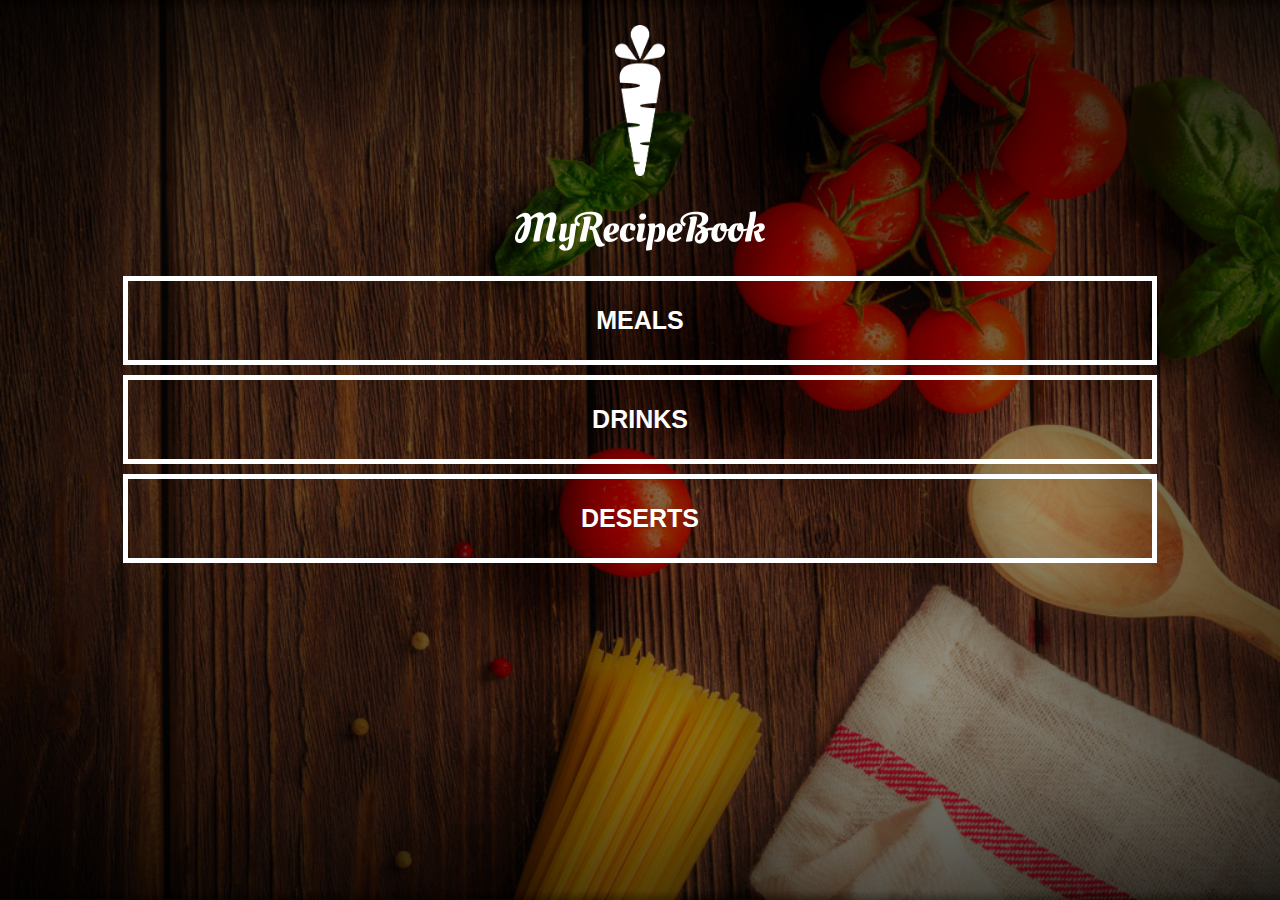
<file: index.html>
<!DOCTYPE html>
<html>
    <head>
     <title>My Recipe Book</title>
     <link rel="stylesheet" href="style.css">
    </head>

    <body class="body-home">
      <div id="home">

        <img src="images/logo-img.png" id="home-logo-img">
        <img src="images/logo-text.png" id="home-logo-text">
          <div class="home-menu">
              <a href="meals.html" class="home-menu-item">
                  <p>Meals</p>
              </a>

              <a href="drinks.html" class="home-menu-item">
                <p>Drinks</p>
            </a>

            <a href="deserts.html" class="home-menu-item">
                <p>Deserts</p>
            </a>
          </div>
      </div>
    </body>
</html>
</file>
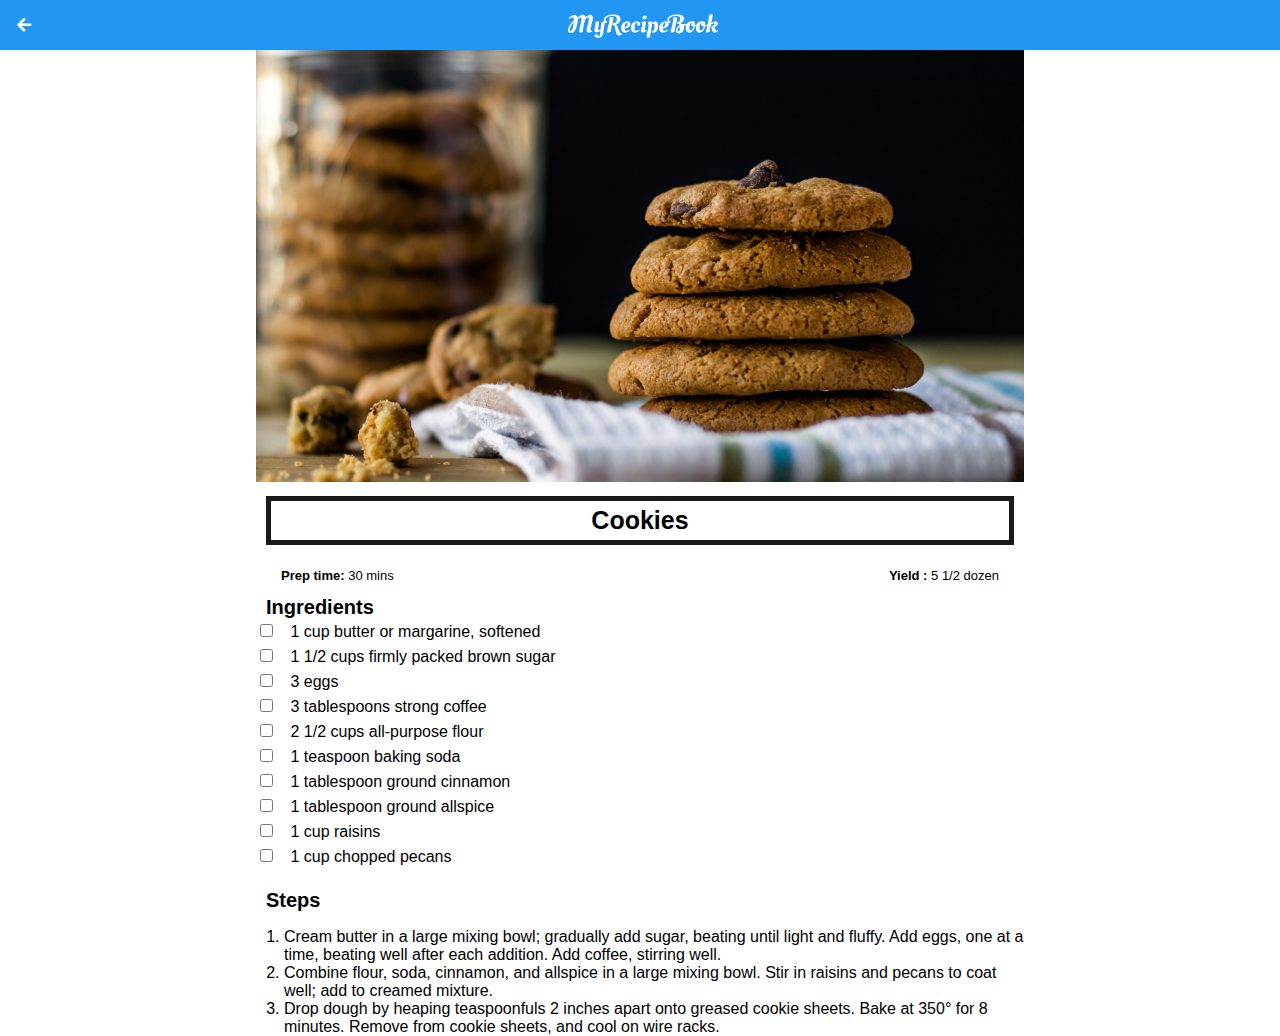
<file: cookies.html>
<!DOCTYPE html>
<html>
    <head>
     <title>My Recipe Book | Meals | Cookies</title>
     <link rel="stylesheet" href="style.css">
     <link rel="stylesheet" href="fontAwesome/css/all.css">
    </head>

    <body class="body-recipes">

        <div class="header">
            <a href="meals.html">
                <i class="fas fa-arrow-left"></i>
            </a>

            <img src="images/logo-text.png">
        </div>

        <div id="recipe">

            <div class="recipe-details">
                <img src="images/cookies.png">

                <h1>Cookies</h1>

                <div class="recipe-details-info">
                    <p><b>Prep time: </b>30 mins</p>
                    <p style="float: right;"><b>Yield : </b>5 1/2 dozen</p>
                </div>

                <div class="recipe-details-ingredients">
                    <h2>Ingredients</h2>

                    <input id="check-01" type="checkbox">
                    <label for="check-01">1 cup butter or margarine, softened</label>
                    <br>
                    <input id="check-02" type="checkbox">
                    <label for="check-02">1 1/2 cups firmly packed brown sugar</label>
                    <br>
                    <input id="check-03" type="checkbox">
                    <label for="check-03">3 eggs</label>
                    <br>
                    <input id="check-04" type="checkbox">
                    <label for="check-04">3 tablespoons strong coffee</label>
                    <br>
                    <input id="check-05" type="checkbox">
                    <label for="check-05">2 1/2 cups all-purpose flour</label>
                    <br>
                    <input id="check-05" type="checkbox">
                    <label for="check-05">1 teaspoon baking soda</label>
                    <br>
                    <input id="check-05" type="checkbox">
                    <label for="check-05">1 tablespoon ground cinnamon</label>
                    <br>
                    <input id="check-05" type="checkbox">
                    <label for="check-05">1 tablespoon ground allspice</label>
                    <br>
                    <input id="check-05" type="checkbox">
                    <label for="check-05">1 cup raisins</label>
                    <br>
                    <input id="check-05" type="checkbox">
                    <label for="check-05">1 cup chopped pecans</label>
                   </div>

                   <div class="recipe-details-steps">
                       <h2>Steps</h2>

                       <ol>
                           <li>Cream butter in a large mixing bowl; gradually add sugar, beating until light and fluffy.
                             Add eggs, one at a time, beating well after each addition. Add coffee, stirring well.</li>
                           <li>Combine flour, soda, cinnamon, and allspice in a large mixing bowl. Stir in raisins and
                            pecans to coat well; add to creamed mixture.</li>
                           <li>Drop dough by heaping teaspoonfuls 2 inches apart onto greased cookie sheets.
                            Bake at 350° for 8 minutes. Remove from cookie sheets, and cool on wire racks.</li>
                       </ol>
                   </div>
                </div>

        </div>
    </body>
</html>
</file>
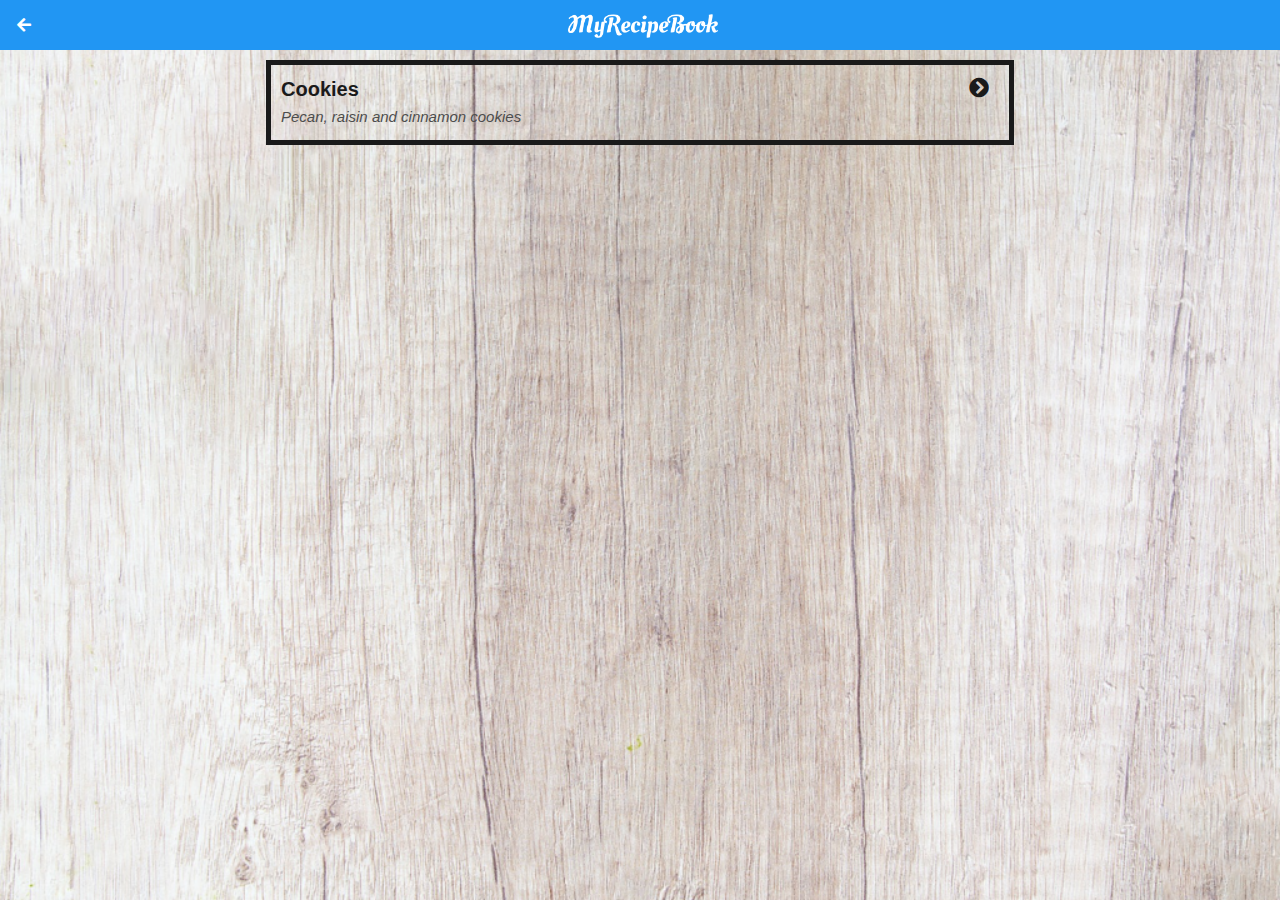
<file: deserts.html>
<!DOCTYPE html>
<html>
    <head>
     <title>My Recipe Book | Deserts</title>
     <link rel="stylesheet" href="style.css">
     <link rel="stylesheet" href="fontAwesome/css/all.css">
    </head>

    <body class="body-meals">

        <div class="header">
            <a href="index.html">
                <i class="fas fa-arrow-left"></i>
            </a>

            <img src="images/logo-text.png">
        </div>

      <div id="meals">

          <div class="meals-list">
              
              <a href="cookies.html">
                  <div class="meals-list-item">
                      <h1>Cookies<i class="fas fa-chevron-circle-right"></i></h1>

                      <p>Pecan, raisin and cinnamon cookies</p>
                  </div>
              </a>
          </div>

      </div>
    </body>
</html>
</file>
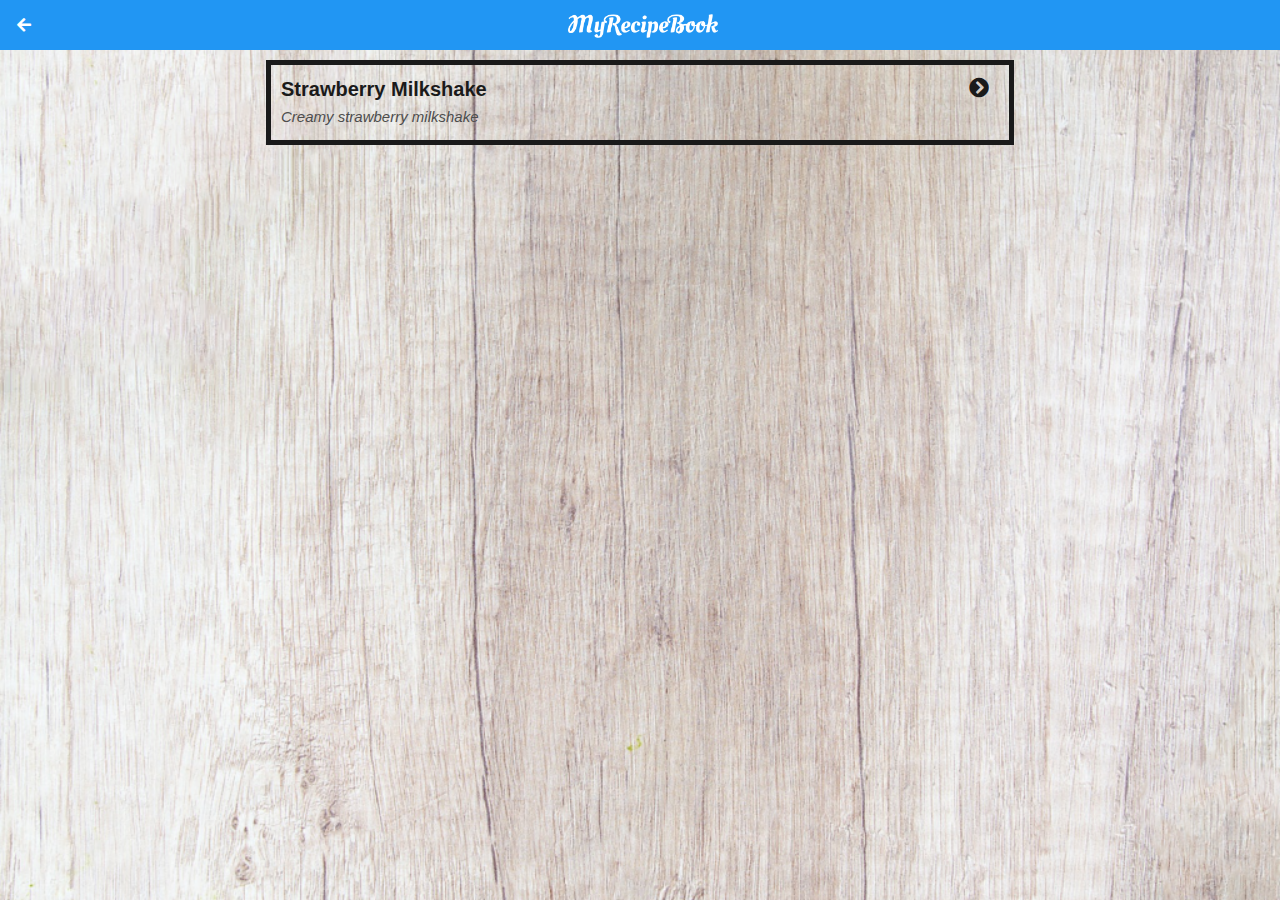
<file: drinks.html>
<!DOCTYPE html>
<html>
    <head>
     <title>My Recipe Book | Drinks</title>
     <link rel="stylesheet" href="style.css">
     <link rel="stylesheet" href="fontAwesome/css/all.css">
    </head>

    <body class="body-meals">

        <div class="header">
            <a href="index.html">
                <i class="fas fa-arrow-left"></i>
            </a>

            <img src="images/logo-text.png">
        </div>

      <div id="meals">

          <div class="meals-list">
              
              <a href="strawberrymilkshake.html">
                  <div class="meals-list-item">
                      <h1>Strawberry Milkshake<i class="fas fa-chevron-circle-right"></i></h1>

                      <p>Creamy strawberry milkshake</p>
                  </div>
              </a>
          </div>

      </div>
    </body>
</html>
</file>
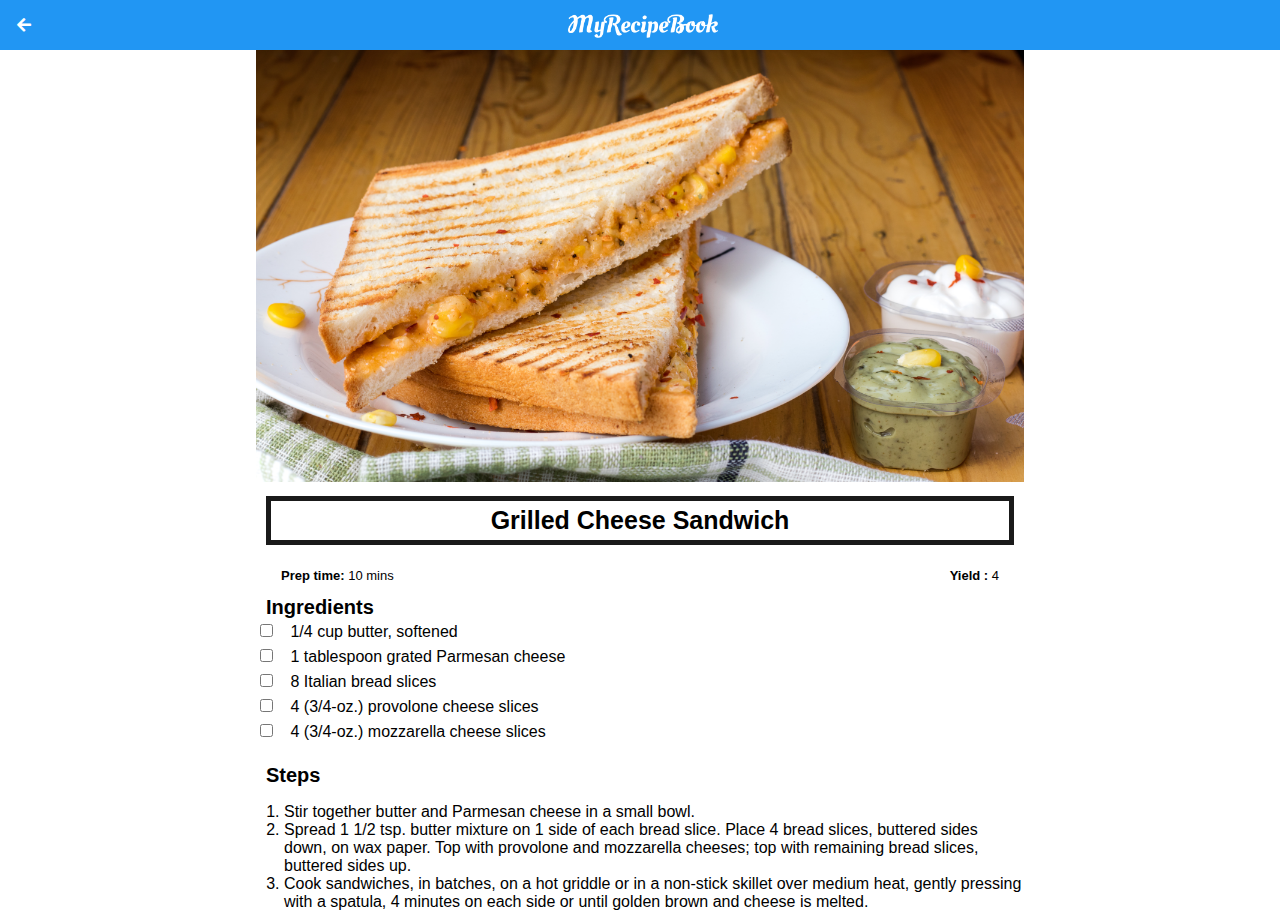
<file: grilledcheese.html>
<!DOCTYPE html>
<html>
    <head>
     <title>My Recipe Book | Meals | Grilled Cheese</title>
     <link rel="stylesheet" href="style.css">
     <link rel="stylesheet" href="fontAwesome/css/all.css">
    </head>

    <body class="body-recipes">

        <div class="header">
            <a href="meals.html">
                <i class="fas fa-arrow-left"></i>
            </a>

            <img src="images/logo-text.png">
        </div>

        <div id="recipe">

            <div class="recipe-details">
                <img src="images/grilledCheese.png">

                <h1>Grilled Cheese Sandwich</h1>

                <div class="recipe-details-info">
                    <p><b>Prep time: </b>10 mins</p>
                    <p style="float: right;"><b>Yield : </b>4</p>
                </div>

                <div class="recipe-details-ingredients">
                    <h2>Ingredients</h2>

                    <input id="check-01" type="checkbox">
                    <label for="check-01">1/4 cup butter, softened</label>
                    <br>
                    <input id="check-02" type="checkbox">
                    <label for="check-02">1 tablespoon grated Parmesan cheese</label>
                    <br>
                    <input id="check-03" type="checkbox">
                    <label for="check-03">8 Italian bread slices</label>
                    <br>
                    <input id="check-04" type="checkbox">
                    <label for="check-04">4 (3/4-oz.) provolone cheese slices</label>
                    <br>
                    <input id="check-05" type="checkbox">
                    <label for="check-05">4 (3/4-oz.) mozzarella cheese slices</label>
                   </div>

                   <div class="recipe-details-steps">
                       <h2>Steps</h2>

                       <ol>
                           <li>Stir together butter and Parmesan cheese in a small bowl.</li>
                           <li>Spread 1 1/2 tsp. butter mixture on 1 side of each bread slice. Place 4 bread slices,
                               buttered sides down, on wax paper. Top with provolone and mozzarella cheeses;
                               top with remaining bread slices, buttered sides up.</li>
                           <li>Cook sandwiches, in batches, on a hot griddle or in a non-stick skillet over medium heat,
                               gently pressing with a spatula, 4 minutes on each side or until golden brown and 
                               cheese is melted.</li>
                       </ol>
                   </div>
                </div>

        </div>
    </body>
</html>
</file>
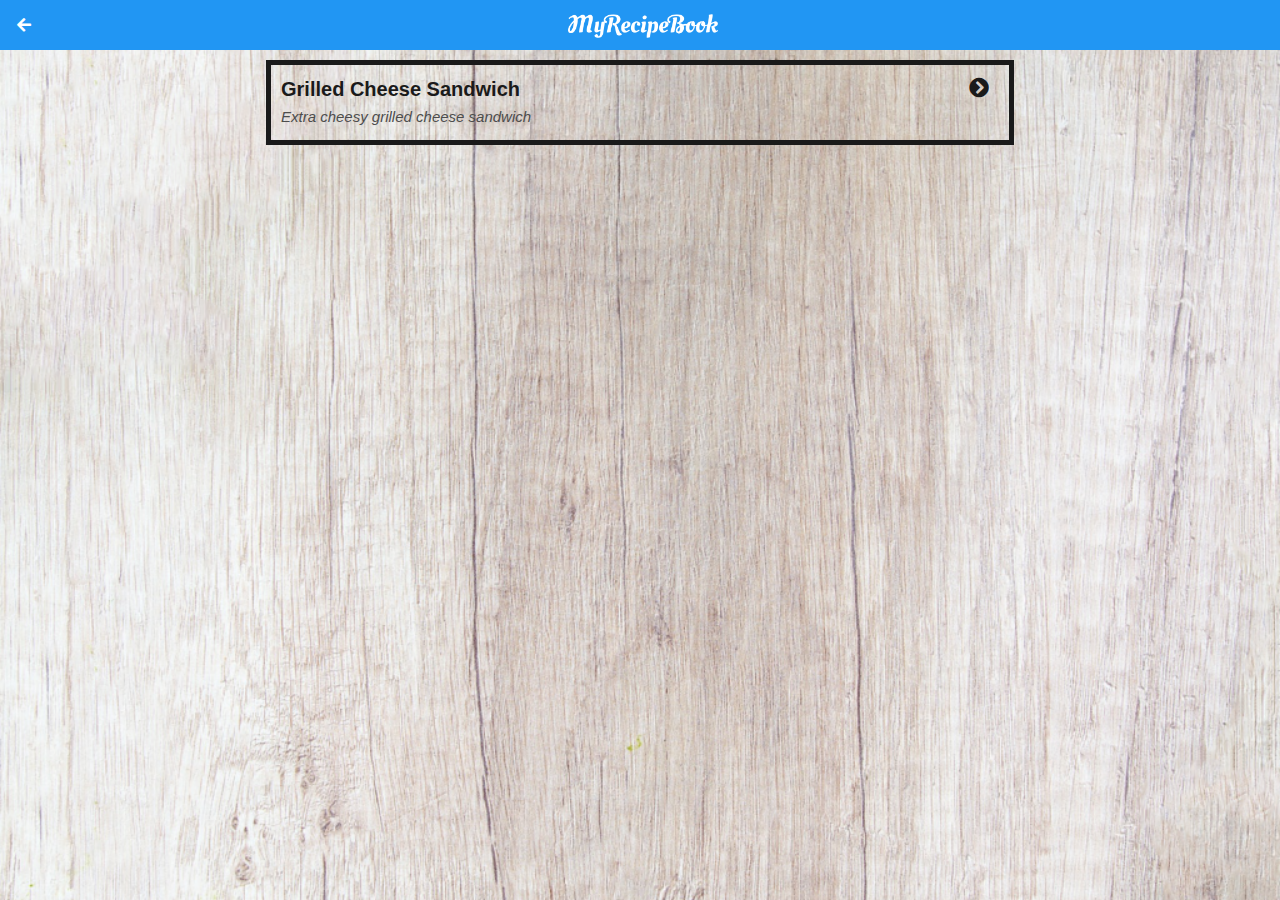
<file: meals.html>
<!DOCTYPE html>
<html>
    <head>
     <title>My Recipe Book | Meals</title>
     <link rel="stylesheet" href="style.css">
     <link rel="stylesheet" href="fontAwesome/css/all.css">
    </head>

    <body class="body-meals">

        <div class="header">
            <a href="index.html">
                <i class="fas fa-arrow-left"></i>
            </a>

            <img src="images/logo-text.png">
        </div>

      <div id="meals">

          <div class="meals-list">

              <a href="grilledcheese.html">
                  <div class="meals-list-item">
                      <h1>Grilled Cheese Sandwich <i class="fas fa-chevron-circle-right"></i></h1>

                      <p>Extra cheesy grilled cheese sandwich</p>
                  </div>
              </a>
          </div>

      </div>
    </body>
</html>
</file>
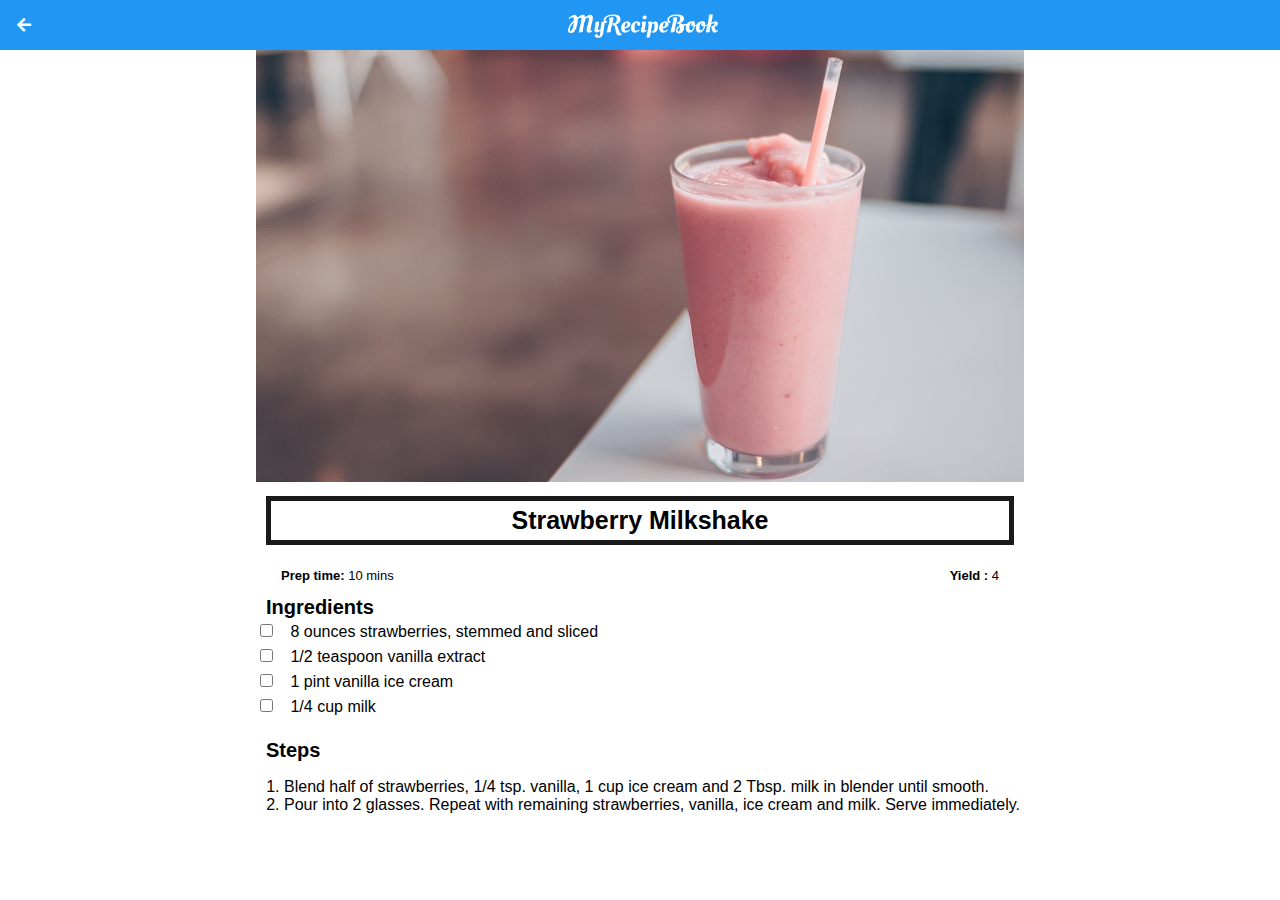
<file: strawberrymilkshake.html>
<!DOCTYPE html>
<html>
    <head>
     <title>My Recipe Book | Meals | strawberryMilkshake</title>
     <link rel="stylesheet" href="style.css">
     <link rel="stylesheet" href="fontAwesome/css/all.css">
    </head>

    <body class="body-recipes">

        <div class="header">
            <a href="meals.html">
                <i class="fas fa-arrow-left"></i>
            </a>

            <img src="images/logo-text.png">
        </div>

        <div id="recipe">

            <div class="recipe-details">
                <img src="images/strawberryMilkshake.png">

                <h1>Strawberry Milkshake</h1>

                <div class="recipe-details-info">
                    <p><b>Prep time: </b> 10 mins</p>
                    <p style="float: right;"><b>Yield : </b>4</p>
                </div>

                <div class="recipe-details-ingredients">
                    <h2>Ingredients</h2>

                    <input id="check-01" type="checkbox">
                    <label for="check-01">8 ounces strawberries, stemmed and sliced</label>
                    <br>
                    <input id="check-02" type="checkbox">
                    <label for="check-02">1/2 teaspoon vanilla extract</label>
                    <br>
                    <input id="check-03" type="checkbox">
                    <label for="check-03">1 pint vanilla ice cream</label>
                    <br>
                    <input id="check-04" type="checkbox">
                    <label for="check-04">1/4 cup milk</label>
                   </div>

                   <div class="recipe-details-steps">
                       <h2>Steps</h2>

                       <ol>
                           <li>Blend half of strawberries, 1/4 tsp. vanilla, 1 cup ice cream and 2 Tbsp.
                             milk in blender until smooth.</li>
                           <li>Pour into 2 glasses. Repeat with remaining strawberries, vanilla, ice cream and milk.
                            Serve immediately.</li>
                       </ol>
                   </div>
                </div>

        </div>
    </body>
</html>
</file>
<file: style.css>
html{
    height: 100%;
}

body{
    font-family: sans-serif;

    margin: 0;
    padding: 0;

    height: 100%;
}

.body-home{
    background-image: url('images/background-01-port.png');
    background-position: center;
    background-attachment: fixed;
    background-repeat: no-repeat;
    background-size: cover;
}

.body-meals{
    background-image: url('images/background-02-port.png');
    background-position: center;
    background-attachment: fixed;
    background-repeat: no-repeat;
    background-size: cover;
}

/*================== HEADER ==============*/

.header{
    background-color: #2196f3;

    width: 100%;
    height: 50px;
    top: 0;
    
    position: fixed;
    overflow: hidden;

    text-align: center;
}

.header i {
    float: left;
    padding: 17px 0px 0px 17px;
    color: #ffffff;
}

.header img {
    width:150px;
    padding-top: 14px;
    padding-right: 25px;
}

/*================== HOME PAGE ==============*/

#home-logo-img{
    width: 50px;
    display: block;
    margin: auto;
    padding: 25px 10px 10px 10px;
}

#home-logo-text{
    width: auto;
    display: block;
    margin: auto;
    padding: 25px;
}

/*========= HOME PAGE MENU ===========*/

.home-menu-item{
    text-decoration: none;
    text-transform: uppercase;

    color:#ffffff;
    font-size: 25px;
    font-weight: bold;
    text-align: center;
    border: 5px solid #ffffff;

    display: block;
    margin: auto;
    margin-bottom: 10px;
    width: 80%;
}

/*================== MEALS PAGE ==============*/

#meals {
    padding-top: 50px;
}

/*========= MEALS PAGE MENU ===========*/

.meals-list a {
    text-decoration: none;
}

.meals-list-item{
    border: 5px solid #1a1a1a;
    margin: 10px;
}

.meals-list-item h1 {
   font-weight: bold;
   font-size: 20px;
   color: #1a1a1a;
   padding-left: 10px;
}

.meals-list-item i {
   float: right;
   color: #1a1a1a;
   padding-right: 20px;
}

.meals-list-item p {
    font-size: 15px;
    font-style: italic;
    color: #4d4d4d;
    margin-top: -7px;
    padding-left: 10px;
}

/*========= RECIPE PAGE ============*/

#recipe{
    padding-top: 50px;
}

/*=========  RECIPE DETAILS ===========*/

.recipe-details img{
    width: 100%;
}

.recipe-details h1{
    font-size: 25px;
    text-align: center;
    border: 5px solid #1a1a1a;
    margin: 10px;
    padding: 5px;
}

.recipe-details h2{
    font-size: 20px;
    text-align: left;
    margin: 0;
    margin-left: 10px;
}

.recipe-details-info {
    margin-left: 25px;
    margin-right: 25px;
}

.recipe-details-info p{
    font-size: 13px;
    display: inline-block;
}

.recipe-details-ingredients label {
    line-height: 25px;
    margin-left: 10px;
}

.recipe-details-steps{
    padding-top: 20px;
}

.recipe-details-steps ol{
    padding-left: 28px;
}

/*========= RESPONSIVE LAYOUT ============*/

@media only screen and (min-width: 600px) {
     #meals{
         width: 80%;
         margin: auto;
     }

     #recipe {
         width: 80%;
         margin: auto;
     }
}

@media only screen and (min-width:1000px) {
    #meals{
        width: 60%;
        margin: auto;
    }

    #recipe {
        width: 60%;
        margin: auto;
    }

}

@media only screen and (min-width:1500px) {
    #meals{
        width: 40%;
        margin: auto;
    }

    #recipe {
        width: 40%;
        margin: auto;
    }

}

@media only screen and (min-width: 720px) {
    .body-home{
        background-image: url('images/background-01-land.png');
    }

    .body-meals {
        background-image: url('images/background-02-land.png');
    }
}
</file>
